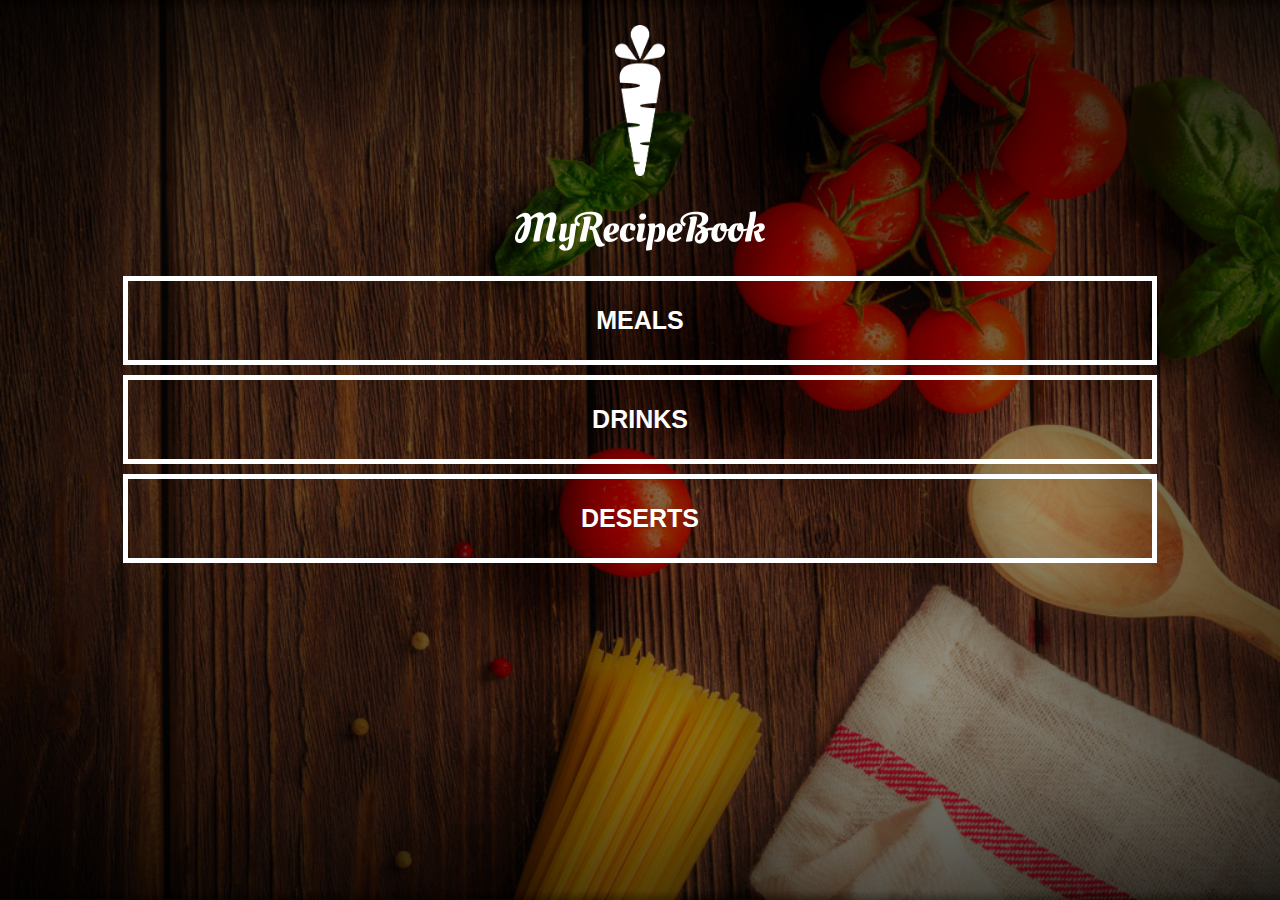
<file: index.html>
<!DOCTYPE html>
<html>
    <head>
     <title>My Recipe Book</title>
     <link rel="stylesheet" href="style.css">
    </head>

    <body class="body-home">
      <div id="home">

        <img src="images/logo-img.png" id="home-logo-img">
        <img src="images/logo-text.png" id="home-logo-text">
          <div class="home-menu">
              <a href="meals.html" class="home-menu-item">
                  <p>Meals</p>
              </a>

              <a href="drinks.html" class="home-menu-item">
                <p>Drinks</p>
            </a>

            <a href="deserts.html" class="home-menu-item">
                <p>Deserts</p>
            </a>
          </div>
      </div>
    </body>
</html>
</file>
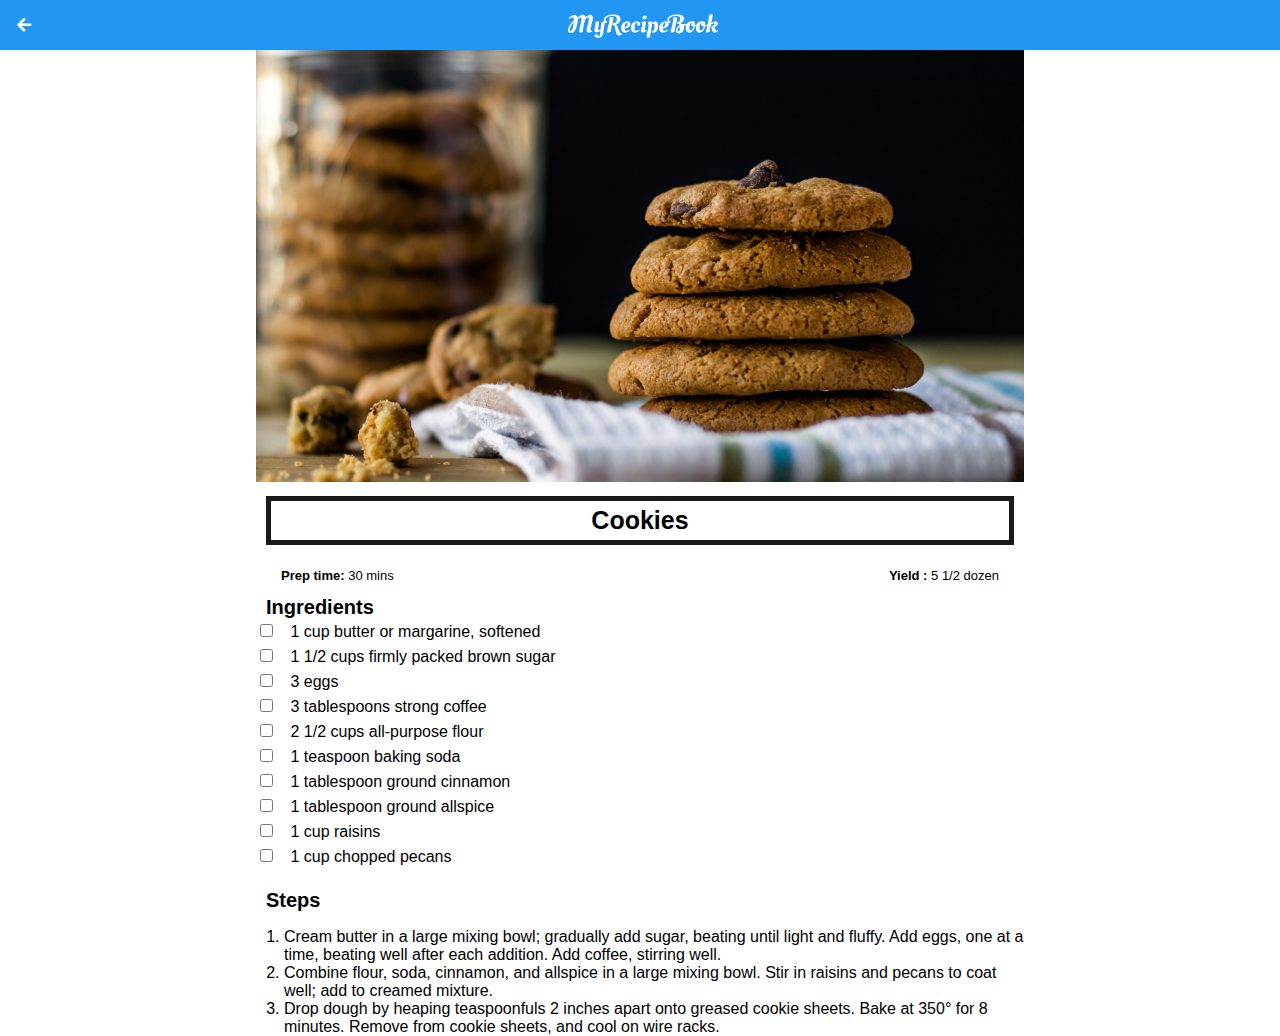
<file: cookies.html>
<!DOCTYPE html>
<html>
    <head>
     <title>My Recipe Book | Meals | Cookies</title>
     <link rel="stylesheet" href="style.css">
     <link rel="stylesheet" href="fontAwesome/css/all.css">
    </head>

    <body class="body-recipes">

        <div class="header">
            <a href="meals.html">
                <i class="fas fa-arrow-left"></i>
            </a>

            <img src="images/logo-text.png">
        </div>

        <div id="recipe">

            <div class="recipe-details">
                <img src="images/cookies.png">

                <h1>Cookies</h1>

                <div class="recipe-details-info">
                    <p><b>Prep time: </b>30 mins</p>
                    <p style="float: right;"><b>Yield : </b>5 1/2 dozen</p>
                </div>

                <div class="recipe-details-ingredients">
                    <h2>Ingredients</h2>

                    <input id="check-01" type="checkbox">
                    <label for="check-01">1 cup butter or margarine, softened</label>
                    <br>
                    <input id="check-02" type="checkbox">
                    <label for="check-02">1 1/2 cups firmly packed brown sugar</label>
                    <br>
                    <input id="check-03" type="checkbox">
                    <label for="check-03">3 eggs</label>
                    <br>
                    <input id="check-04" type="checkbox">
                    <label for="check-04">3 tablespoons strong coffee</label>
                    <br>
                    <input id="check-05" type="checkbox">
                    <label for="check-05">2 1/2 cups all-purpose flour</label>
                    <br>
                    <input id="check-05" type="checkbox">
                    <label for="check-05">1 teaspoon baking soda</label>
                    <br>
                    <input id="check-05" type="checkbox">
                    <label for="check-05">1 tablespoon ground cinnamon</label>
                    <br>
                    <input id="check-05" type="checkbox">
                    <label for="check-05">1 tablespoon ground allspice</label>
                    <br>
                    <input id="check-05" type="checkbox">
                    <label for="check-05">1 cup raisins</label>
                    <br>
                    <input id="check-05" type="checkbox">
                    <label for="check-05">1 cup chopped pecans</label>
                   </div>

                   <div class="recipe-details-steps">
                       <h2>Steps</h2>

                       <ol>
                           <li>Cream butter in a large mixing bowl; gradually add sugar, beating until light and fluffy.
                             Add eggs, one at a time, beating well after each addition. Add coffee, stirring well.</li>
                           <li>Combine flour, soda, cinnamon, and allspice in a large mixing bowl. Stir in raisins and
                            pecans to coat well; add to creamed mixture.</li>
                           <li>Drop dough by heaping teaspoonfuls 2 inches apart onto greased cookie sheets.
                            Bake at 350° for 8 minutes. Remove from cookie sheets, and cool on wire racks.</li>
                       </ol>
                   </div>
                </div>

        </div>
    </body>
</html>
</file>
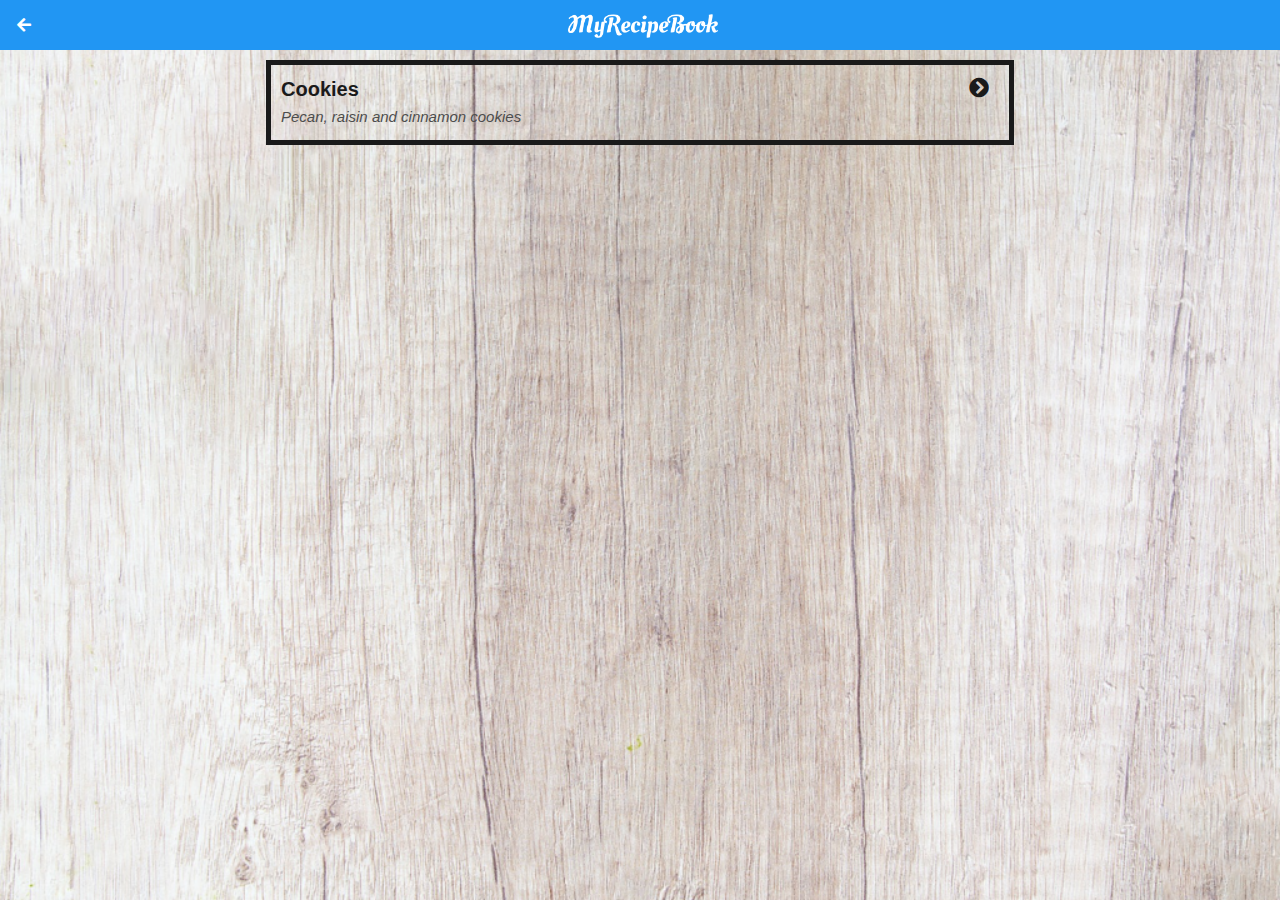
<file: deserts.html>
<!DOCTYPE html>
<html>
    <head>
     <title>My Recipe Book | Deserts</title>
     <link rel="stylesheet" href="style.css">
     <link rel="stylesheet" href="fontAwesome/css/all.css">
    </head>

    <body class="body-meals">

        <div class="header">
            <a href="index.html">
                <i class="fas fa-arrow-left"></i>
            </a>

            <img src="images/logo-text.png">
        </div>

      <div id="meals">

          <div class="meals-list">
              
              <a href="cookies.html">
                  <div class="meals-list-item">
                      <h1>Cookies<i class="fas fa-chevron-circle-right"></i></h1>

                      <p>Pecan, raisin and cinnamon cookies</p>
                  </div>
              </a>
          </div>

      </div>
    </body>
</html>
</file>
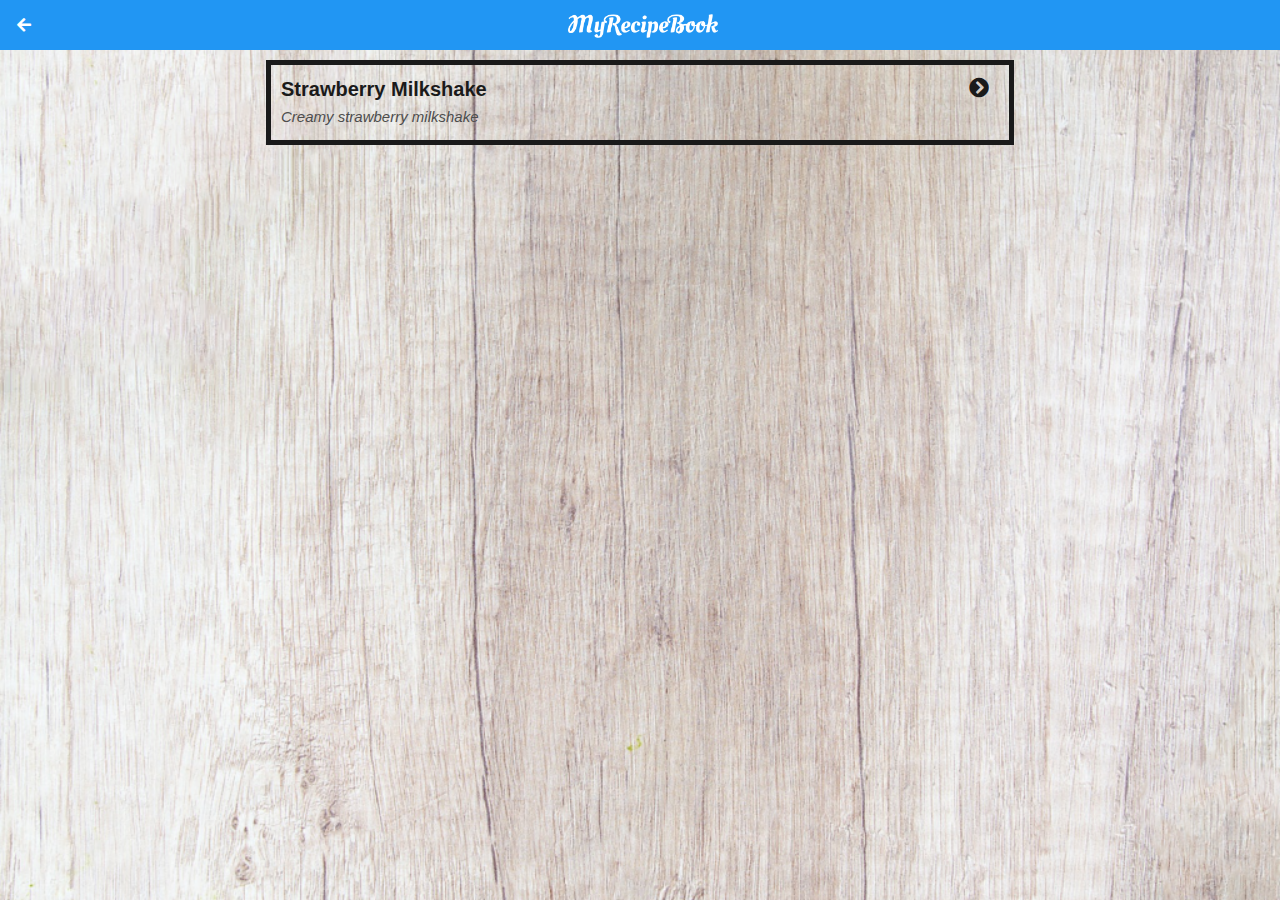
<file: drinks.html>
<!DOCTYPE html>
<html>
    <head>
     <title>My Recipe Book | Drinks</title>
     <link rel="stylesheet" href="style.css">
     <link rel="stylesheet" href="fontAwesome/css/all.css">
    </head>

    <body class="body-meals">

        <div class="header">
            <a href="index.html">
                <i class="fas fa-arrow-left"></i>
            </a>

            <img src="images/logo-text.png">
        </div>

      <div id="meals">

          <div class="meals-list">
              
              <a href="strawberrymilkshake.html">
                  <div class="meals-list-item">
                      <h1>Strawberry Milkshake<i class="fas fa-chevron-circle-right"></i></h1>

                      <p>Creamy strawberry milkshake</p>
                  </div>
              </a>
          </div>

      </div>
    </body>
</html>
</file>
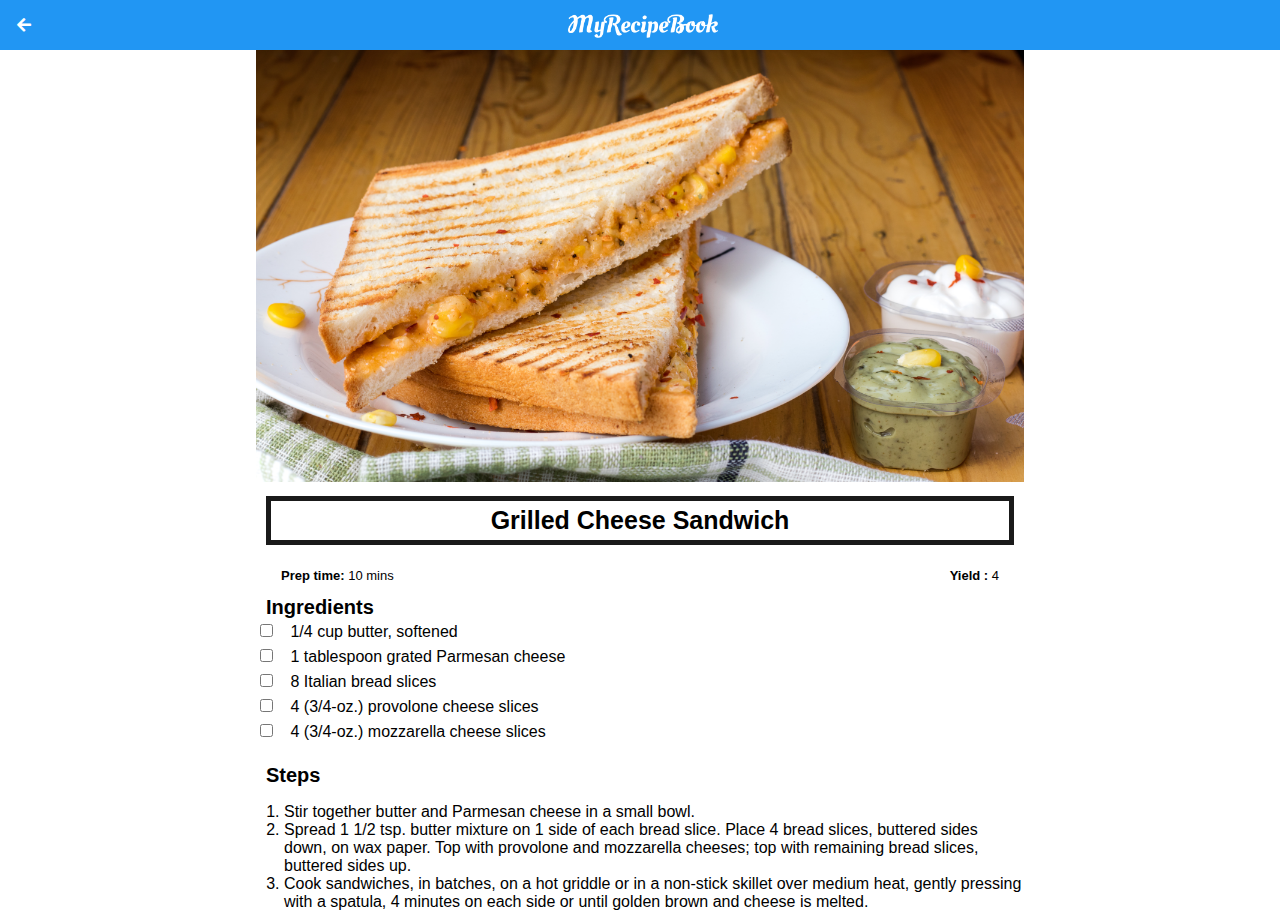
<file: grilledcheese.html>
<!DOCTYPE html>
<html>
    <head>
     <title>My Recipe Book | Meals | Grilled Cheese</title>
     <link rel="stylesheet" href="style.css">
     <link rel="stylesheet" href="fontAwesome/css/all.css">
    </head>

    <body class="body-recipes">

        <div class="header">
            <a href="meals.html">
                <i class="fas fa-arrow-left"></i>
            </a>

            <img src="images/logo-text.png">
        </div>

        <div id="recipe">

            <div class="recipe-details">
                <img src="images/grilledCheese.png">

                <h1>Grilled Cheese Sandwich</h1>

                <div class="recipe-details-info">
                    <p><b>Prep time: </b>10 mins</p>
                    <p style="float: right;"><b>Yield : </b>4</p>
                </div>

                <div class="recipe-details-ingredients">
                    <h2>Ingredients</h2>

                    <input id="check-01" type="checkbox">
                    <label for="check-01">1/4 cup butter, softened</label>
                    <br>
                    <input id="check-02" type="checkbox">
                    <label for="check-02">1 tablespoon grated Parmesan cheese</label>
                    <br>
                    <input id="check-03" type="checkbox">
                    <label for="check-03">8 Italian bread slices</label>
                    <br>
                    <input id="check-04" type="checkbox">
                    <label for="check-04">4 (3/4-oz.) provolone cheese slices</label>
                    <br>
                    <input id="check-05" type="checkbox">
                    <label for="check-05">4 (3/4-oz.) mozzarella cheese slices</label>
                   </div>

                   <div class="recipe-details-steps">
                       <h2>Steps</h2>

                       <ol>
                           <li>Stir together butter and Parmesan cheese in a small bowl.</li>
                           <li>Spread 1 1/2 tsp. butter mixture on 1 side of each bread slice. Place 4 bread slices,
                               buttered sides down, on wax paper. Top with provolone and mozzarella cheeses;
                               top with remaining bread slices, buttered sides up.</li>
                           <li>Cook sandwiches, in batches, on a hot griddle or in a non-stick skillet over medium heat,
                               gently pressing with a spatula, 4 minutes on each side or until golden brown and 
                               cheese is melted.</li>
                       </ol>
                   </div>
                </div>

        </div>
    </body>
</html>
</file>
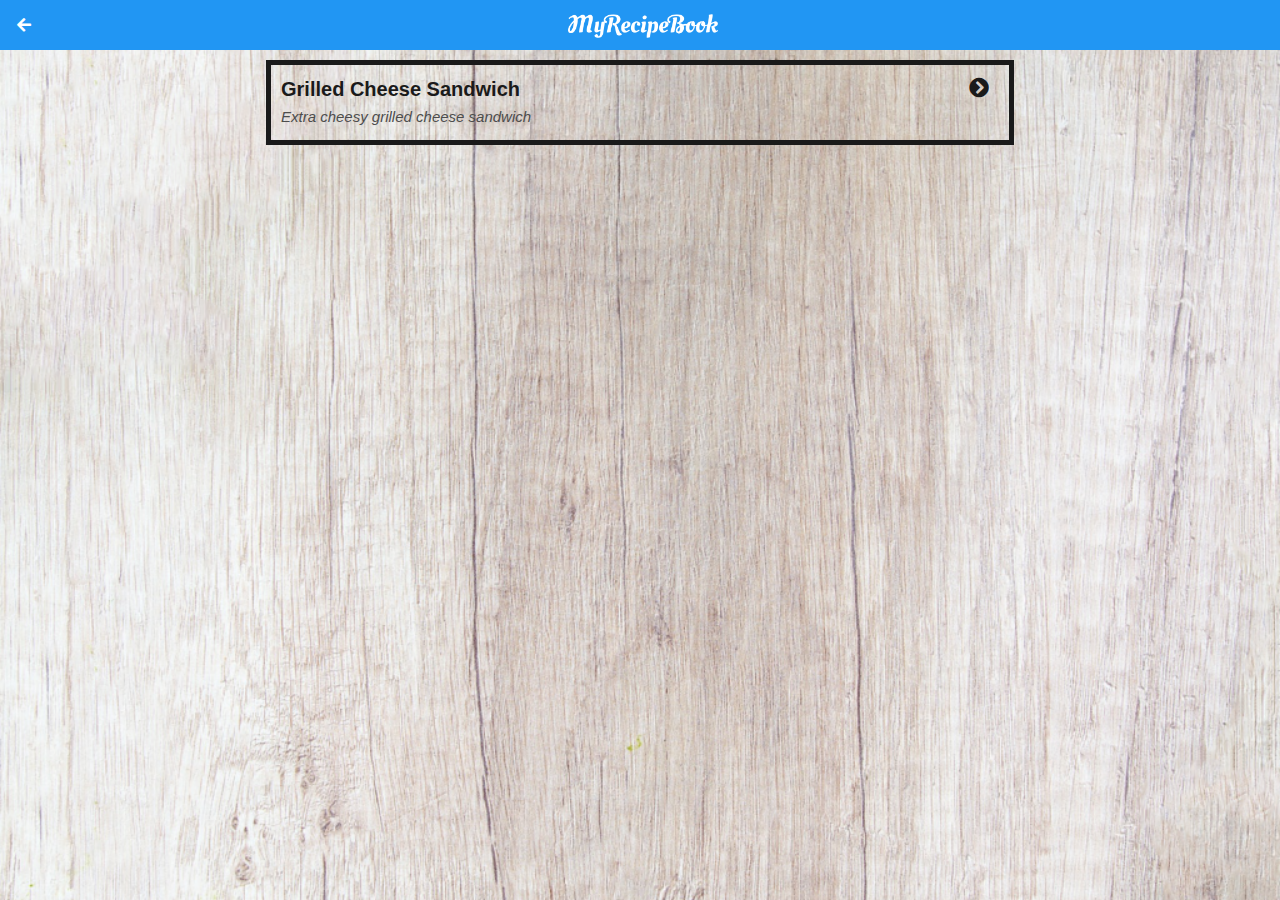
<file: meals.html>
<!DOCTYPE html>
<html>
    <head>
     <title>My Recipe Book | Meals</title>
     <link rel="stylesheet" href="style.css">
     <link rel="stylesheet" href="fontAwesome/css/all.css">
    </head>

    <body class="body-meals">

        <div class="header">
            <a href="index.html">
                <i class="fas fa-arrow-left"></i>
            </a>

            <img src="images/logo-text.png">
        </div>

      <div id="meals">

          <div class="meals-list">

              <a href="grilledcheese.html">
                  <div class="meals-list-item">
                      <h1>Grilled Cheese Sandwich <i class="fas fa-chevron-circle-right"></i></h1>

                      <p>Extra cheesy grilled cheese sandwich</p>
                  </div>
              </a>
          </div>

      </div>
    </body>
</html>
</file>
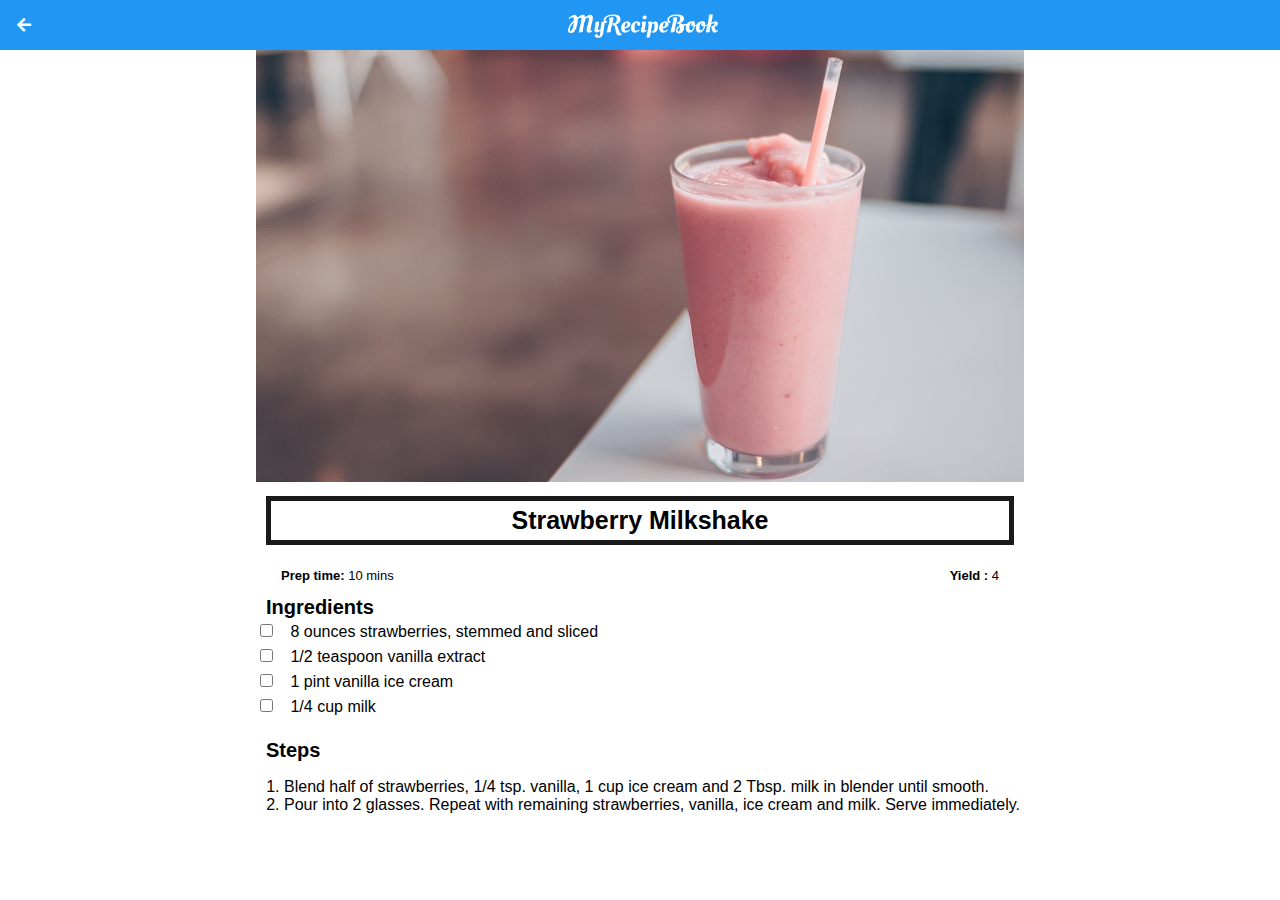
<file: strawberrymilkshake.html>
<!DOCTYPE html>
<html>
    <head>
     <title>My Recipe Book | Meals | strawberryMilkshake</title>
     <link rel="stylesheet" href="style.css">
     <link rel="stylesheet" href="fontAwesome/css/all.css">
    </head>

    <body class="body-recipes">

        <div class="header">
            <a href="meals.html">
                <i class="fas fa-arrow-left"></i>
            </a>

            <img src="images/logo-text.png">
        </div>

        <div id="recipe">

            <div class="recipe-details">
                <img src="images/strawberryMilkshake.png">

                <h1>Strawberry Milkshake</h1>

                <div class="recipe-details-info">
                    <p><b>Prep time: </b> 10 mins</p>
                    <p style="float: right;"><b>Yield : </b>4</p>
                </div>

                <div class="recipe-details-ingredients">
                    <h2>Ingredients</h2>

                    <input id="check-01" type="checkbox">
                    <label for="check-01">8 ounces strawberries, stemmed and sliced</label>
                    <br>
                    <input id="check-02" type="checkbox">
                    <label for="check-02">1/2 teaspoon vanilla extract</label>
                    <br>
                    <input id="check-03" type="checkbox">
                    <label for="check-03">1 pint vanilla ice cream</label>
                    <br>
                    <input id="check-04" type="checkbox">
                    <label for="check-04">1/4 cup milk</label>
                   </div>

                   <div class="recipe-details-steps">
                       <h2>Steps</h2>

                       <ol>
                           <li>Blend half of strawberries, 1/4 tsp. vanilla, 1 cup ice cream and 2 Tbsp.
                             milk in blender until smooth.</li>
                           <li>Pour into 2 glasses. Repeat with remaining strawberries, vanilla, ice cream and milk.
                            Serve immediately.</li>
                       </ol>
                   </div>
                </div>

        </div>
    </body>
</html>
</file>
<file: style.css>
html{
    height: 100%;
}

body{
    font-family: sans-serif;

    margin: 0;
    padding: 0;

    height: 100%;
}

.body-home{
    background-image: url('images/background-01-port.png');
    background-position: center;
    background-attachment: fixed;
    background-repeat: no-repeat;
    background-size: cover;
}

.body-meals{
    background-image: url('images/background-02-port.png');
    background-position: center;
    background-attachment: fixed;
    background-repeat: no-repeat;
    background-size: cover;
}

/*================== HEADER ==============*/

.header{
    background-color: #2196f3;

    width: 100%;
    height: 50px;
    top: 0;
    
    position: fixed;
    overflow: hidden;

    text-align: center;
}

.header i {
    float: left;
    padding: 17px 0px 0px 17px;
    color: #ffffff;
}

.header img {
    width:150px;
    padding-top: 14px;
    padding-right: 25px;
}

/*================== HOME PAGE ==============*/

#home-logo-img{
    width: 50px;
    display: block;
    margin: auto;
    padding: 25px 10px 10px 10px;
}

#home-logo-text{
    width: auto;
    display: block;
    margin: auto;
    padding: 25px;
}

/*========= HOME PAGE MENU ===========*/

.home-menu-item{
    text-decoration: none;
    text-transform: uppercase;

    color:#ffffff;
    font-size: 25px;
    font-weight: bold;
    text-align: center;
    border: 5px solid #ffffff;

    display: block;
    margin: auto;
    margin-bottom: 10px;
    width: 80%;
}

/*================== MEALS PAGE ==============*/

#meals {
    padding-top: 50px;
}

/*========= MEALS PAGE MENU ===========*/

.meals-list a {
    text-decoration: none;
}

.meals-list-item{
    border: 5px solid #1a1a1a;
    margin: 10px;
}

.meals-list-item h1 {
   font-weight: bold;
   font-size: 20px;
   color: #1a1a1a;
   padding-left: 10px;
}

.meals-list-item i {
   float: right;
   color: #1a1a1a;
   padding-right: 20px;
}

.meals-list-item p {
    font-size: 15px;
    font-style: italic;
    color: #4d4d4d;
    margin-top: -7px;
    padding-left: 10px;
}

/*========= RECIPE PAGE ============*/

#recipe{
    padding-top: 50px;
}

/*=========  RECIPE DETAILS ===========*/

.recipe-details img{
    width: 100%;
}

.recipe-details h1{
    font-size: 25px;
    text-align: center;
    border: 5px solid #1a1a1a;
    margin: 10px;
    padding: 5px;
}

.recipe-details h2{
    font-size: 20px;
    text-align: left;
    margin: 0;
    margin-left: 10px;
}

.recipe-details-info {
    margin-left: 25px;
    margin-right: 25px;
}

.recipe-details-info p{
    font-size: 13px;
    display: inline-block;
}

.recipe-details-ingredients label {
    line-height: 25px;
    margin-left: 10px;
}

.recipe-details-steps{
    padding-top: 20px;
}

.recipe-details-steps ol{
    padding-left: 28px;
}

/*========= RESPONSIVE LAYOUT ============*/

@media only screen and (min-width: 600px) {
     #meals{
         width: 80%;
         margin: auto;
     }

     #recipe {
         width: 80%;
         margin: auto;
     }
}

@media only screen and (min-width:1000px) {
    #meals{
        width: 60%;
        margin: auto;
    }

    #recipe {
        width: 60%;
        margin: auto;
    }

}

@media only screen and (min-width:1500px) {
    #meals{
        width: 40%;
        margin: auto;
    }

    #recipe {
        width: 40%;
        margin: auto;
    }

}

@media only screen and (min-width: 720px) {
    .body-home{
        background-image: url('images/background-01-land.png');
    }

    .body-meals {
        background-image: url('images/background-02-land.png');
    }
}
</file>
